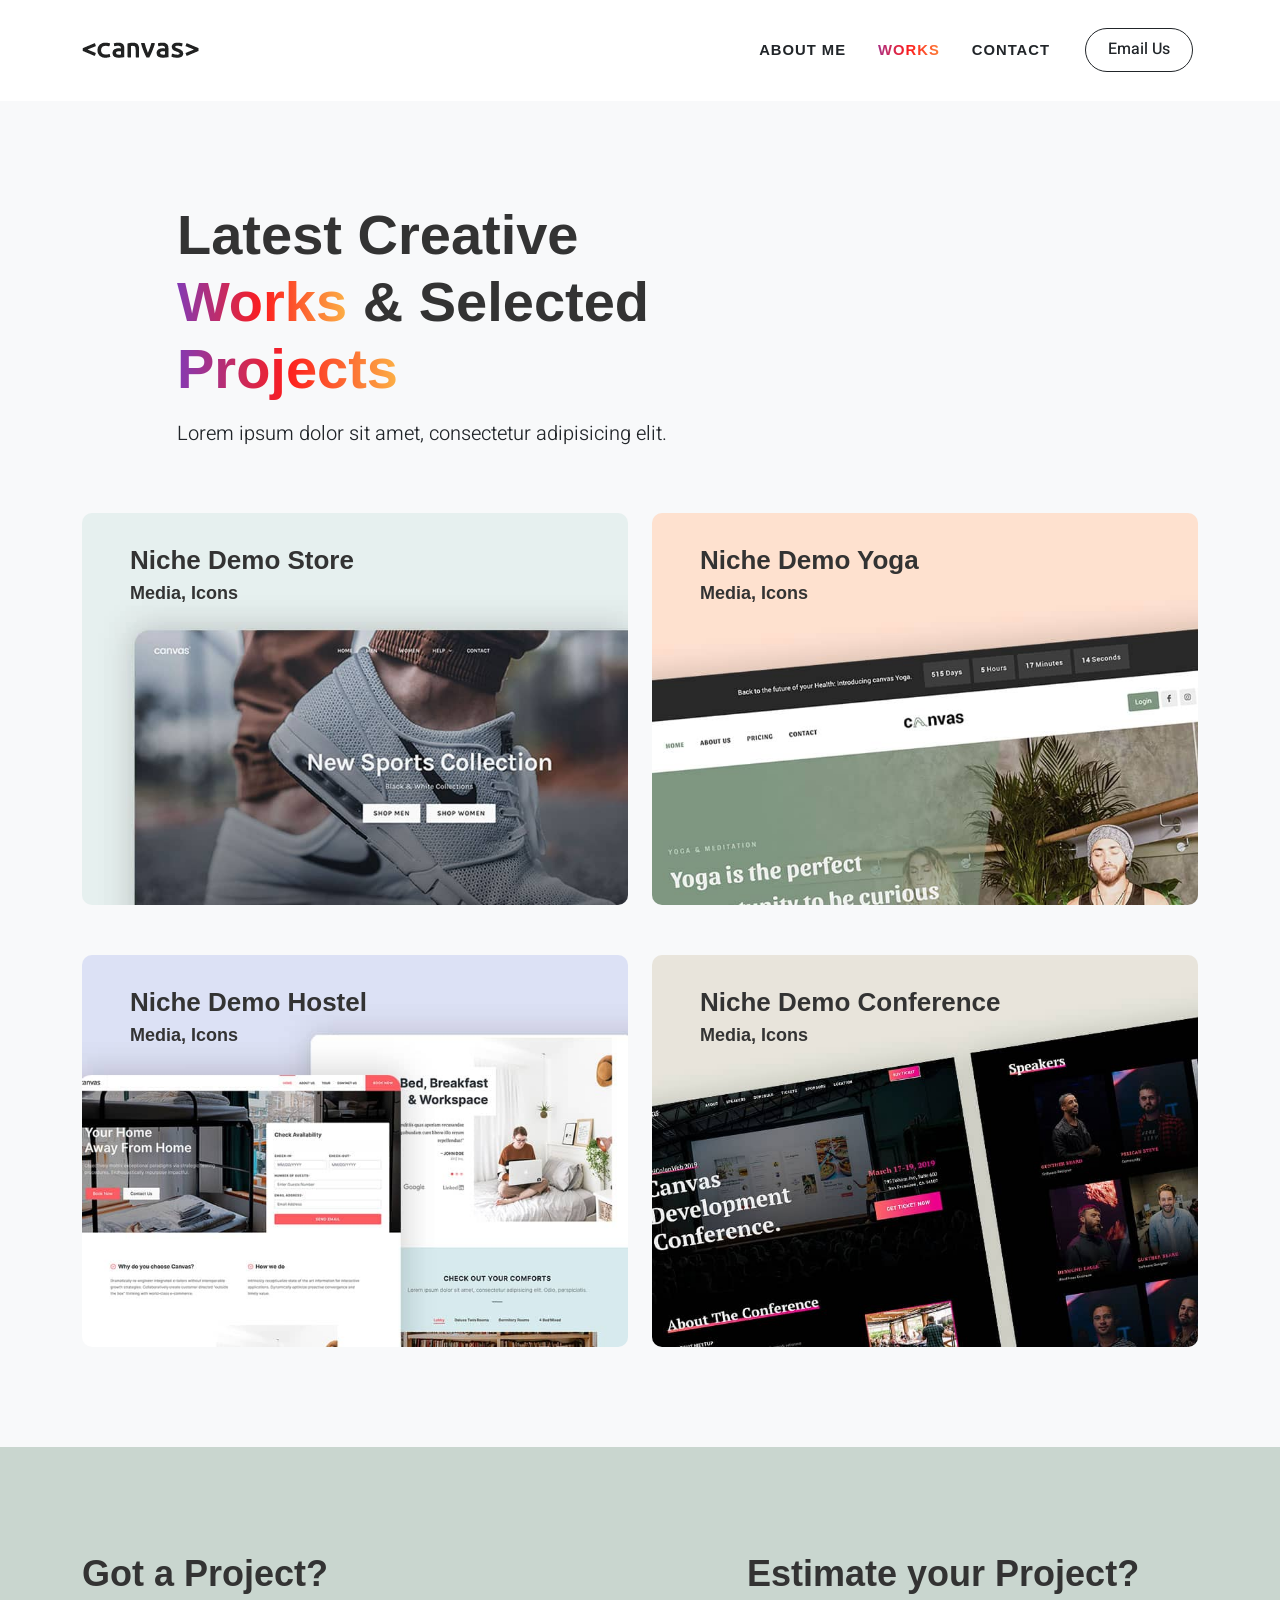
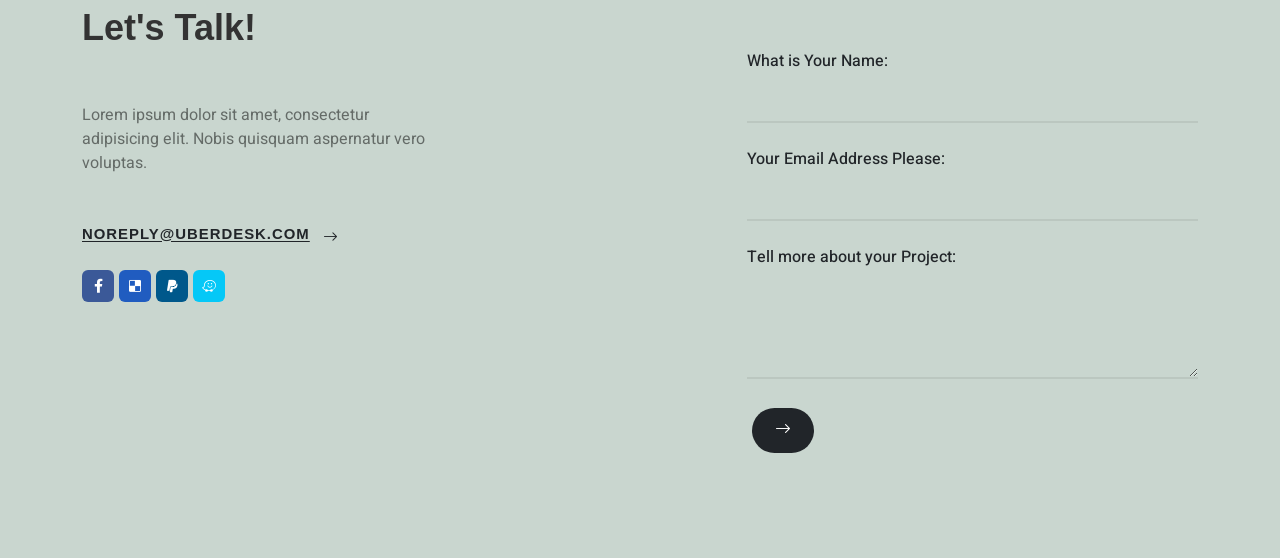
<file: works.html>
<!DOCTYPE html>
<html dir="ltr" lang="en-US">
<head>

	<meta http-equiv="content-type" content="text/html; charset=utf-8">
	<meta http-equiv="x-ua-compatible" content="IE=edge">
	<meta name="author" content="SemiColonWeb">
	<meta name="description" content="Create Freelancer &amp; Portfolio Websites with UberDesk Template. Get UberDesk to build powerful websites easily with the Highly Customizable &amp; Best Selling Bootstrap Template, today.">

	<!-- Font Imports -->
	<link rel="preconnect" href="https://fonts.googleapis.com">
	<link rel="preconnect" href="https://fonts.gstatic.com" crossorigin>
	<link href="https://fonts.googleapis.com/css2?family=Heebo:wght@300;400;500;700;900&display=swap" rel="stylesheet">

	<!-- Core Style -->
	<link rel="stylesheet" href="style.css">

	<!-- Font Icons -->
	<link rel="stylesheet" href="css/font-icons.css">

	<!-- Niche Demos -->
	<link rel="stylesheet" href="demos/freelancer/freelancer.css">

	<!-- Custom CSS -->
	<link rel="stylesheet" href="css/custom.css">
	<meta name="viewport" content="width=device-width, initial-scale=1">

	<!-- Document Title
	============================================= -->
	<title>About - Freelancer | UberDesk</title>

</head>

<body class="stretched">

	<!-- Document Wrapper
	============================================= -->
	<div id="wrapper">

		<!-- Header
		============================================= -->
		<header id="header" class="border-bottom-0 no-sticky transparent-header">
			<div id="header-wrap">
				<div class="container">
					<div class="header-row">

						<!-- Logo
						============================================= -->
						<div id="logo">
							<a href="demo-freelancer.html">
								<img class="logo-default" srcset="demos/freelancer/images/logo.png, demos/freelancer/images/logo@2x.png 2x" src="demos/freelancer/images/logo@2x.png" alt="UberDesk Logo">
							</a>
						</div><!-- #logo end -->

						<div class="header-misc">
							<a href="mailto:noreply@uberdesk.com" class="button button-border rounded-pill">Email Us</a>
						</div>

						<div class="primary-menu-trigger">
							<button class="cnvs-hamburger" type="button" title="Open Mobile Menu">
								<span class="cnvs-hamburger-box"><span class="cnvs-hamburger-inner"></span></span>
							</button>
						</div>

						<!-- Primary Navigation
						============================================= -->
						<nav class="primary-menu">

							<ul class="menu-container">
								<li class="menu-item"><a class="menu-link" href="demo-freelancer-about.html"><div>About me</div></a></li>
								<li class="menu-item current"><a class="menu-link" href="demo-freelancer-works.html"><div>Works</div></a></li>
								<li class="menu-item"><a class="menu-link" href="#" data-scrollto="#footer" data-easing="easeInOutExpo" data-speed="1250" data-offset="70"><div>Contact</div></a></li>
							</ul>

						</nav><!-- #primary-menu end -->

					</div>
				</div>
			</div>
		</header><!-- #header end -->

		<!-- Content
		============================================= -->
		<section id="content">

			<div class="content-wrap py-0">

				<div class="section m-0">
					<div class="container">
						<div class="row align-items-end justify-content-between mb-5">
							<div class="col-lg-6 offset-lg-1">
								<div>
									<h3 class="fw-bolder display-4 mb-3">Latest Creative <span class="gradient-text gradient-horizon">Works</span> &amp; Selected <span class="gradient-text gradient-horizon">Projects</span></h3>
									<p class="lead mb-0">Lorem ipsum dolor sit amet, consectetur adipisicing elit.</p>
								</div>
							</div>
						</div>

						<div class="clear"></div>

						<div class="row justify-content-center col-mb-50 mt-3">
							<div class="col-lg-6 h-translatey-3 tf-ts">
								<a href="works.html" class="portfolio-item" target="_blank">
									<div class="portfolio-image">
										<img src="demos/freelancer/images/works/1.jpg" alt="Portfoio Item">
										<div class="bg-overlay">
											<div class="bg-overlay-content align-items-start justify-content-start flex-column px-5 py-4">
												<h3 class="mb-0 mt-1">Niche Demo Store</h3>
												<h5>Media, Icons</h5>
											</div>
											<div class="bg-overlay-content align-items-start justify-content-end p-4">
												<div class="overlay-trigger-icon bg-dark text-white" data-hover-animate="fadeInDownSmall" data-hover-animate-out="fadeOutUpSmall" data-hover-speed="350"><i class="bi-link-45deg"></i></div>
											</div>
										</div>
									</div>
								</a>
							</div>

							<div class="col-lg-6 h-translatey-3 tf-ts">
								<a href="works.html" class="portfolio-item" target="_blank">
									<div class="portfolio-image">
										<img src="demos/freelancer/images/works/2.jpg" alt="Portfoio Item">
										<div class="bg-overlay">
											<div class="bg-overlay-content align-items-start justify-content-start flex-column px-5 py-4">
												<h3 class="mb-0 mt-1">Niche Demo Yoga</h3>
												<h5>Media, Icons</h5>
											</div>
											<div class="bg-overlay-content align-items-start justify-content-end p-4">
												<div class="overlay-trigger-icon bg-dark text-white" data-hover-animate="fadeInDownSmall" data-hover-animate-out="fadeOutUpSmall" data-hover-speed="350"><i class="bi-link-45deg"></i></div>
											</div>
										</div>
									</div>
								</a>
							</div>

							<div class="col-lg-6 h-translatey-3 tf-ts">
								<a href="works.html" class="portfolio-item" target="_blank">
									<div class="portfolio-image">
										<img src="demos/freelancer/images/works/3.jpg" alt="Portfoio Item">
										<div class="bg-overlay">
											<div class="bg-overlay-content align-items-start justify-content-start flex-column px-5 py-4">
												<h3 class="mb-0 mt-1">Niche Demo Hostel</h3>
												<h5>Media, Icons</h5>
											</div>
											<div class="bg-overlay-content align-items-start justify-content-end p-4">
												<div class="overlay-trigger-icon bg-dark text-white" data-hover-animate="fadeInDownSmall" data-hover-animate-out="fadeOutUpSmall" data-hover-speed="350"><i class="bi-link-45deg"></i></div>
											</div>
										</div>
									</div>
								</a>
							</div>

							<div class="col-lg-6 h-translatey-3 tf-ts">
								<a href="works.html" class="portfolio-item" target="_blank">
									<div class="portfolio-image">
										<img src="demos/freelancer/images/works/4.jpg" alt="Portfoio Item">
										<div class="bg-overlay">
											<div class="bg-overlay-content align-items-start justify-content-start flex-column px-5 py-4">
												<h3 class="mb-0 mt-1">Niche Demo Conference</h3>
												<h5>Media, Icons</h5>
											</div>
											<div class="bg-overlay-content align-items-start justify-content-end p-4">
												<div class="overlay-trigger-icon bg-dark text-white" data-hover-animate="fadeInDownSmall" data-hover-animate-out="fadeOutUpSmall" data-hover-speed="350"><i class="bi-link-45deg"></i></div>
											</div>
										</div>
									</div>
								</a>
							</div>
						</div>

					</div>
				</div>

			</div>

		</section><!-- #content end -->

		<!-- Footer
		============================================= -->
		<footer id="footer" class="border-0" style="background-color: #C9D6CF;">

			<div class="container">
				<div class="footer-widgets-wrap  m-0">

					<div class="row justify-content-between">

						<div class="col-md-4">
							<div class="widget">

								<h3 class="h1 mb-5">Got a Project?<br>Let's Talk!</h3>
								<span class="text-black-50">Lorem ipsum dolor sit amet, consectetur adipisicing elit. Nobis quisquam aspernatur vero voluptas.</span>
								<a href="mailto:noreply@uberdesk.com" class="h4 text-dark mt-5 mb-4 d-block"><u>noreply@uberdesk.com</u> <i class="bi-arrow-right position-relative ms-2" style="top: 3px"></i></a>
								<div>
									<a href="#" class="social-icon si-small text-white bg-facebook">
										<i class="fa-brands fa-facebook-f"></i>
										<i class="fa-brands fa-facebook-f"></i>
									</a>
									<a href="#" class="social-icon si-small text-white bg-delicious">
										<i class="fa-brands fa-delicious"></i>
										<i class="fa-brands fa-delicious"></i>
									</a>
									<a href="#" class="social-icon si-small text-white bg-paypal">
										<i class="fa-brands fa-paypal"></i>
										<i class="fa-brands fa-paypal"></i>
									</a>
									<a href="#" class="social-icon si-small text-white bg-waze">
										<i class="fa-brands fa-waze"></i>
										<i class="fa-brands fa-waze"></i>
									</a>
								</div>

							</div>
						</div>

						<div class="col-md-5">
							<h3 class="h1 mb-5">Estimate your Project?</h3>
							<div class="form-widget" data-loader="button" data-alert-type="inline">

								<div class="form-result"></div>

								<form class="row mb-0" id="landing-enquiry" action="include/form.php" method="post" enctype="multipart/form-data">
									<div class="form-process"></div>
									<div class="col-12 form-group mb-4">
										<label>What is Your Name:</label>
										<input type="text" name="landing-enquiry-name" id="landing-enquiry-name" class="form-control border-form-control required" value="">
									</div>
									<div class="col-12 form-group mb-4">
										<label>Your Email Address Please:</label>
										<input type="email" name="landing-enquiry-email" id="landing-enquiry-email" class="form-control border-form-control required" value="">
									</div>
									<div class="col-12 form-group mb-4">
										<label>Tell more about your Project:</label>
										<textarea name="landing-enquiry-additional-requirements" id="landing-enquiry-additional-requirements" class="form-control border-form-control" cols="10" rows="3"></textarea>
									</div>
									<div class="col-12 d-none">
										<input type="text" id="landing-enquiry-botcheck" name="landing-enquiry-botcheck" value="">
									</div>
									<div class="col-12">
										<button type="submit" name="landing-enquiry-submit" class="button h-translatey-3 bg-dark rounded-pill"><i class="bi-arrow-right m-0"></i></button>
									</div>

									<input type="hidden" name="prefix" value="landing-enquiry-">
								</form>
							</div>
						</div>

					</div>

				</div>
			</div>

		</footer><!-- #footer end -->

	</div><!-- #wrapper end -->

	<!-- Go To Top
	============================================= -->
	<div id="gotoTop" class="uil uil-angle-double-up bg-white text-dark rounded-circle shadow"></div>

	<!-- JavaScripts
	============================================= -->
	<script src="js/plugins.min.js"></script>
	<script src="js/functions.bundle.js"></script>

	<script>
		document.addEventListener('DOMContentLoaded', function () {
			document.querySelectorAll('.form-widget form').forEach(function (form) {
				form.addEventListener('submit', function (event) {
					event.preventDefault();

					var widget = form.closest('.form-widget');
					var resultBox = widget ? widget.querySelector('.form-result') : null;
					var process = form.querySelector('.form-process');

					if (process) {
						process.style.display = 'block';
					}

					fetch(form.getAttribute('action'), {
						method: 'POST',
						body: new FormData(form),
						headers: {
							'X-Requested-With': 'XMLHttpRequest'
						}
					})
					.then(function (response) { return response.text(); })
					.then(function (text) {
						var data;
						try {
							data = JSON.parse(text);
						} catch (error) {
							data = { alert: 'error', message: 'Nao foi possivel processar a resposta do servidor.' };
						}

						if (resultBox) {
							resultBox.style.display = 'block';
							resultBox.innerHTML = '<div class="alert alert-' + (data.alert === 'success' ? 'success' : 'danger') + '">' + (data.message || 'Erro ao enviar.') + '</div>';
						}

						if (data.alert === 'success') {
							form.reset();
						}
					})
					.catch(function () {
						if (resultBox) {
							resultBox.style.display = 'block';
							resultBox.innerHTML = '<div class="alert alert-danger">Falha no envio. Tente novamente.</div>';
						}
					})
					.finally(function () {
						if (process) {
							process.style.display = 'none';
						}
					});
				});
			});
		});
	</script>

</body>
</html>
</file>
